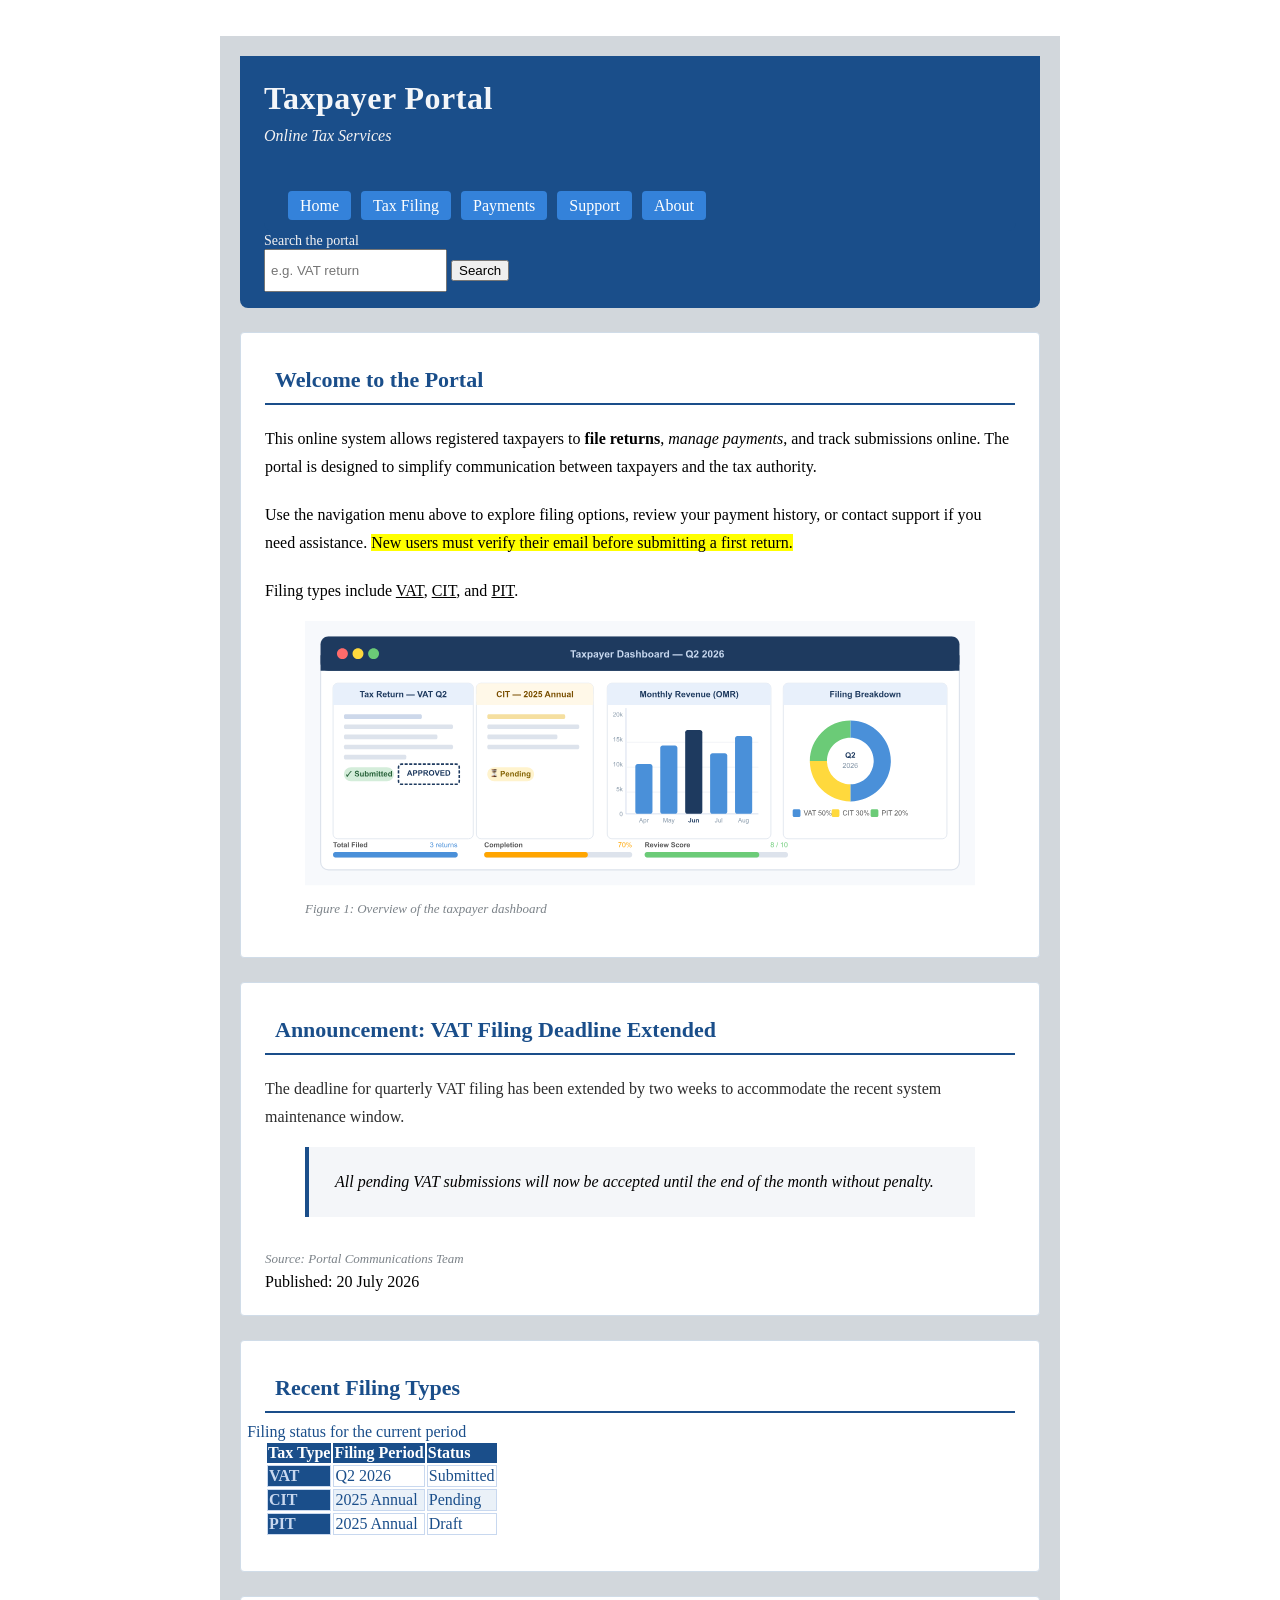
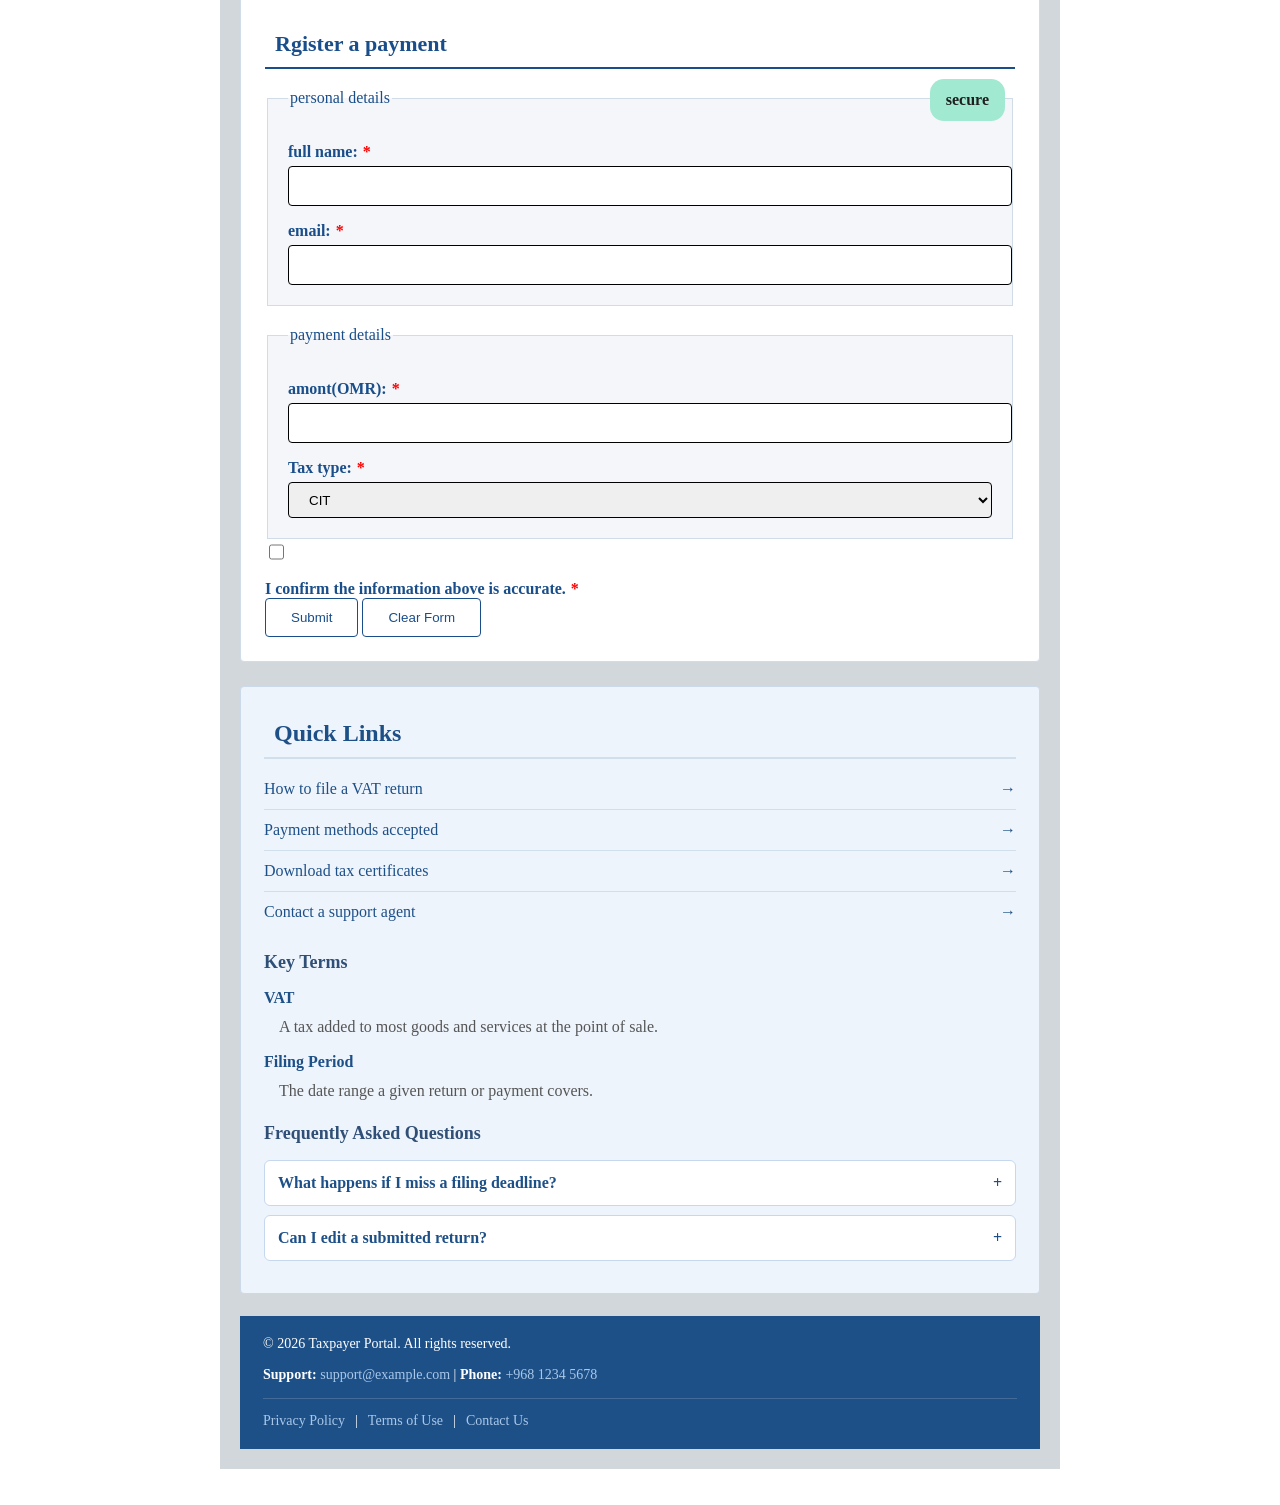
<file: index.html>
<!DOCTYPE html>
<html lang="en">

<head>
  <meta charset="UTF-8">
  <meta name="viewport" content="width=device-width, initial-scale=1.0">
  <title>Taxpayer Portal</title>
  <link rel="stylesheet" href="theme.css">
  <link rel="stylesheet" href="style.css">

</head>



<div class="container">

  <body>

    <header class="header">

      <h1>Taxpayer Portal</h1>
      <p class="sub-title">Online Tax Services</p>

      <nav class=" header a ">
        <a href="#">Home</a>
        <a href="./tax-forms.html">Tax Filing</a>
        <a href="#">Payments</a>
        <a href="#">Support</a>
        <a href="#">About</a>

      </nav>

      <div>
        <label class="search-lable" for="search">Search the portal</label>

        <form>
          <div>
            <input class="search-input" type="text" id="search" placeholder="e.g. VAT return">
            <button type="button">Search</button>
          </div>
      </div>
      </form>

    </header>


    <main>

      <section class="Welcome">

        <h2>Welcome to the Portal</h2>

        <p>
          This online system allows registered taxpayers to
          <strong>file returns</strong>,
          <i>manage payments</i>, and track submissions online.
          The portal is designed to simplify communication
          between taxpayers and the tax authority.
        </p>

        <p>
          Use the navigation menu above to explore filing options,
          review your payment history, or contact support if you
          need assistance.
          <mark>New users must verify their email before submitting a first return.</mark>
        </p>

        <p>
          Filing types include <u>VAT</u>, <u>CIT</u>, and <u>PIT</u>.
        </p>


        <figure>

          <img class="img" src="./Container.svg" alt="Taxpayer dashboard">

          <figcaption class="figcaption">
            Figure 1: Overview of the taxpayer dashboard
          </figcaption>

        </figure>

      </section>

      <section>
        <article>

        <div>

          <h2>Announcement: VAT Filing Deadline Extended</h2>

          <p>
            The deadline for quarterly VAT filing has been extended
            by two weeks to accommodate the recent system
            maintenance window.
          </p>

          <blockquote class="announcement-blockquote">
            <i>
              All pending VAT submissions will now be accepted
              until the end of the month without penalty.
            </i>
          </blockquote>

          <p class="announcement figcaption">
            Source: Portal Communications Team
          </p>

          <footer>
            Published:
            <time datetime="2026-07-20">20 July 2026</time>
          </footer>

      </article>
      </section>




      <section>

        <h2>Recent Filing Types</h2>

        <table class="filling-types">

          <caption class="filing-overall">
            Filing status for the current period
          </caption>

          <thead>
            <tr>
              <th>Tax Type</th>
              <th>Filing Period</th>
              <th>Status</th>
            </tr>
          </thead>

          <tbody>
            <tr>
              <td class="ft"><strong>VAT</strong></td>
              <td>Q2 2026</td>
              <td>Submitted</td>
            </tr>

            <tr>
              <td class="ft"><strong>CIT</strong></td>
              <td>2025 Annual</td>
              <td>Pending</td>
            </tr>

            <tr>
              <td class="ft "><strong>PIT</strong></td>
              <td>2025 Annual</td>
              <td>Draft</td>
            </tr>
          </tbody>

        </table>

      </section>




      <section class="registere-payment">
        <h2>Rgister a payment</h2>
        <div class="payment-secure">
        </div>
        <form>
          <fieldset>
            <legend> personal details </legend>
            <div>
              <label for="full name">full name:</label>
              <input type="text" id="full name " name="full name ">
            </div>

            <div>
              <label for="email">email:</label>
              <input type="email" id="email " name="email ">
            </div>

          </fieldset>

          <fieldset>
            <legend> payment details </legend>
            <div>
              <label for="amont">amont(OMR):</label>
              <input type="number" id="amont " name="amont ">
            </div>



            <div>
              <label for="type">Tax type:</label>

              <select id="type" name="type">
                <option value="cit">CIT</option>
                <option value="vat">VAT</option>
                <option value="pit">PIT</option>
              </select>
            </div>
          </fieldset>


          <div class="checkbox-wrapper">
            <input for="confirm" type="checkbox" name="confirm">
            <label  id="confirm">I confirm the information above is accurate.</label>
          </div>

          <div class="btn-wrapper">
              <button type="submit">Submit</button>
              <button type="reset">Clear Form</button>
          </div>
        </form>
      </section>

      

<section class="help-section">

    <div class="final-info">
        <nav class="quick-links">
            <h2>Quick Links</h2>

            <ul>
                <li><a href="#">How to file a VAT return</a></li>
                <li><a href="#">Payment methods accepted</a></li>
                <li><a href="#">Download tax certificates</a></li>
                <li><a href="#">Contact a support agent</a></li>
            </ul>
        </nav>
    </div>

    <div class="key-terms">
        <h3>Key Terms</h3>

        <dl>
            <dt>VAT</dt>
            <dd>A tax added to most goods and services at the point of sale.</dd>

            <dt>Filing Period</dt>
            <dd>The date range a given return or payment covers.</dd>
        </dl>
    </div>

    <div class="faq-section">
        <h3>Frequently Asked Questions</h3>

        <details>
            <summary>What happens if I miss a filing deadline?</summary>
            <p>You may receive a penalty depending on the applicable tax rules.</p>
        </details>

        <details>
            <summary>Can I edit a submitted return?</summary>
            <p>You may need to submit an amended return according to tax authority procedures.</p>
        </details>
    </div>

</section>

<footer class="footer">

    <p>© 2026 Taxpayer Portal. All rights reserved.</p>

    <p>
        <strong>Support:</strong>
        <a href="mailto:support@example.com">support@example.com</a>
        |
        <strong>Phone:</strong>
        <a href="tel:+96812345678">+968 1234 5678</a>
    </p>

    <nav class="footer-links">
        <a href="#">Privacy Policy</a>
        <span>|</span>
        <a href="#">Terms of Use</a>
        <span>|</span>
        <a href="#">Contact Us</a>
    </nav>

</footer>

    </main>

  </body>


</div>


</html>
</file>
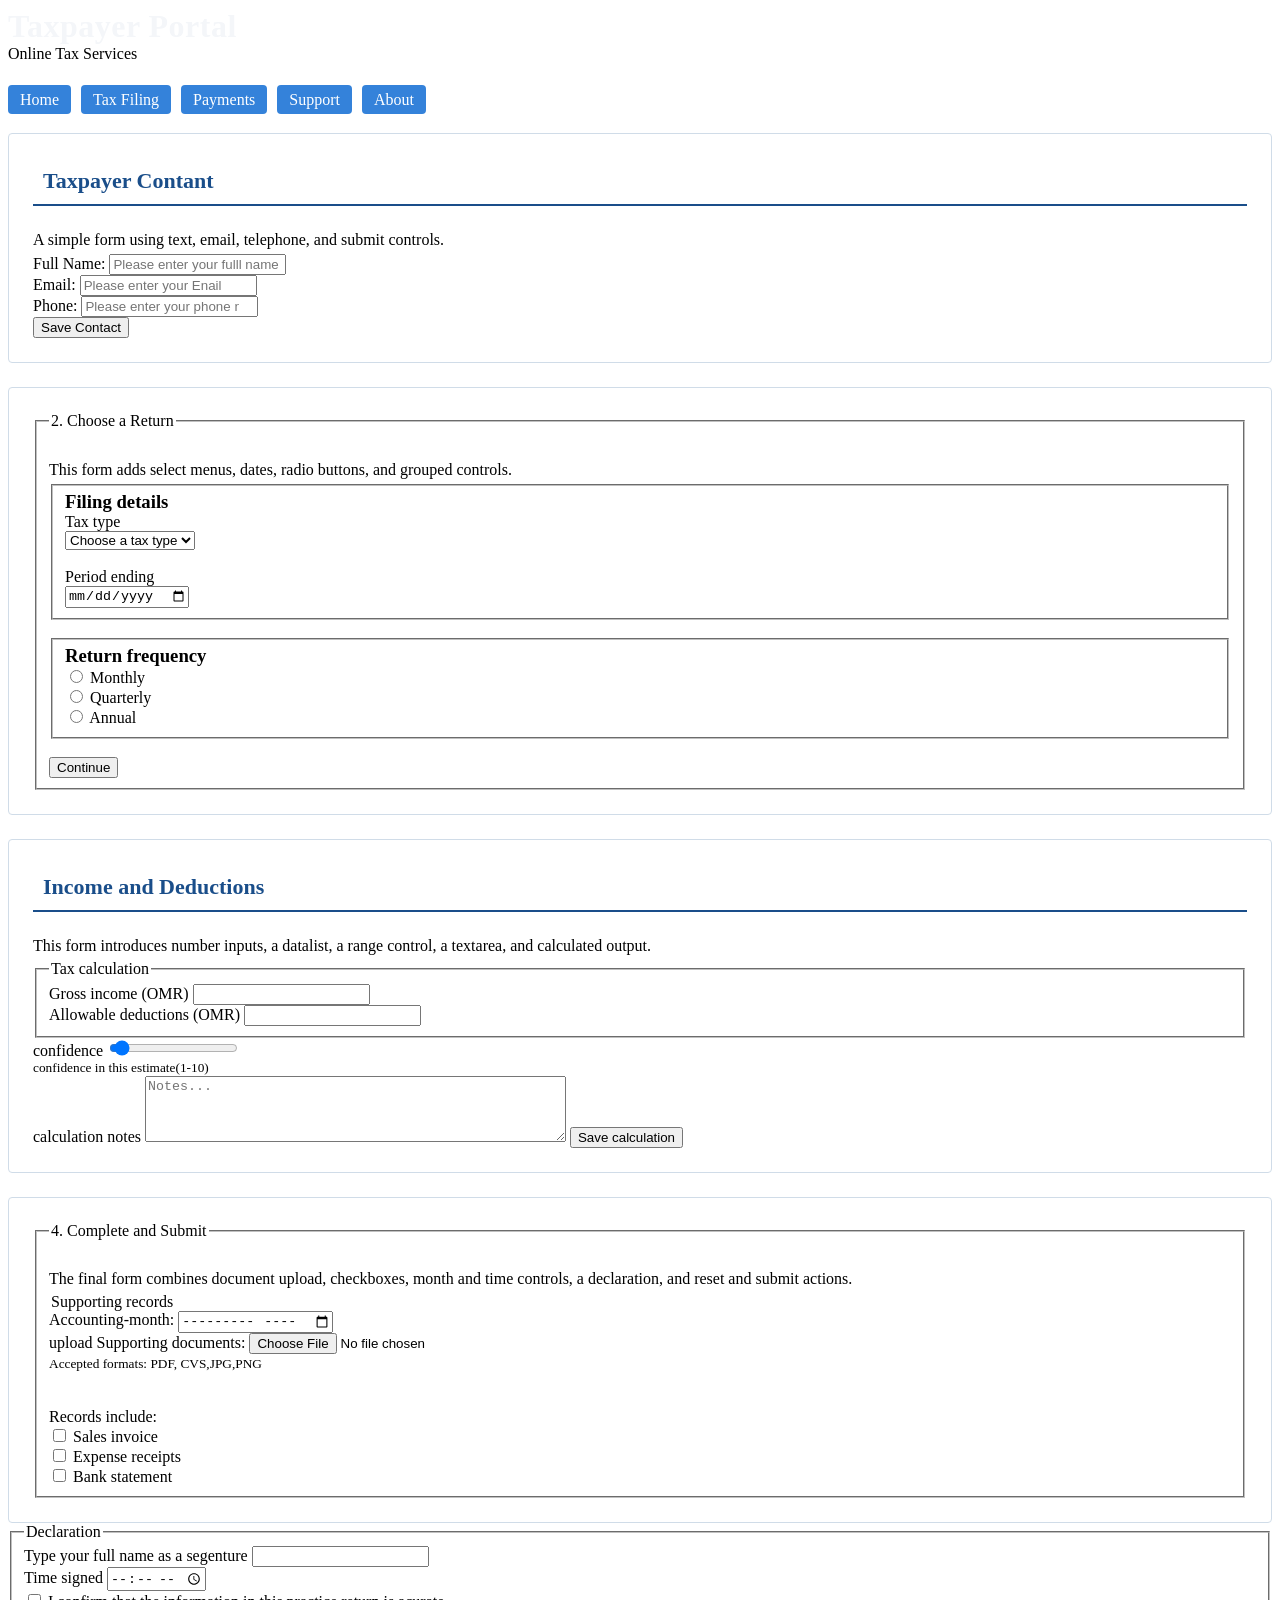
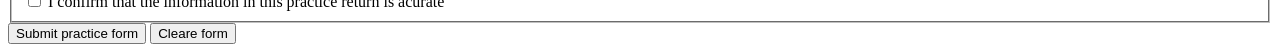
<file: tax-forms.html>
<!DOCTYPE html>
<html lang="en">

<head>
  <meta charset="UTF-8">
  <meta name="viewport" content="width=device-width, initial-scale=1.0">
  <title>Taxpayer Portal</title>
  <link rel="stylesheet" href="style.css">
</head>

<body>

  
  <header class="header-box">

    <h1>Taxpayer Portal</h1>
    <p>Online Tax Services</p>

    <nav>
      <a href="./index.html">Home</a>
      <a href="./tax-forms.html">Tax Filing</a>
      <a href="#">Payments</a>
      <a href="#">Support</a>
      <a href="#">About</a>
      
    </nav>

  </header>

  <main>

    <section class="Taxpayer-Contact">
        <h2> Taxpayer Contant </h2>
        <p>A simple form using text, email, telephone, and submit controls.</p>

        <div>
            <label for="full name "> Full Name:</label>
            <input type="text" name="full name " id="full name " placeholder="Please enter your fulll name">
        </div>

         <div>
            <label for="email "> Email:</label>
            <input type="email" name="email " id="emaile  " placeholder="Please enter your Enail">
        </div>


        <div>
            <label for="Phone number "> Phone:</label>
            <input type="number" name="" id="Phone number  " placeholder="Please enter your phone number ">
        </div>

        <button type="submit"> Save Contact</button>
        
    </section>



    <section>

    <fieldset>
        <legend>2. Choose a Return</legend>

        <p>This form adds select menus, dates, radio buttons, and grouped controls.</p>

        <form>

            <fieldset>
                <h3>Filing details</h3>

                <label for="tax-type">Tax type</label>
                <br>

                <select id="tax-type" name="tax-type">
                    <option value="">Choose a tax type</option>
                    <option value="income">Income Tax</option>
                    <option value="vat">VAT</option>
                    <option value="corporate">Corporate Tax</option>
                </select>

                <br><br>

                <label for="period">Period ending</label>
                <br>

                <input type="date" id="period" name="period">

            </fieldset>

            <br>

            <fieldset>
                <h3>Return frequency</h3>

                <input type="radio" id="monthly" name="frequency" value="monthly">
                <label for="monthly">Monthly</label>
                <br>

                <input type="radio" id="quarterly" name="frequency" value="quarterly">
                <label for="quarterly">Quarterly</label>
                <br>

                <input type="radio" id="annual" name="frequency" value="annual">
                <label for="annual">Annual</label>

            </fieldset>

            <br>

            <button type="button">Continue</button>

        </form>

    </fieldset>

</section>


    <section class="Income-Deductions">

        <h2>Income and Deductions</h2>
        <p>This form introduces number inputs, a datalist, a range control, a textarea, and calculated output.</p>
        <form>
            <fieldset>
                <legend>Tax calculation</legend>

                <div>
                    <label for="text" >Gross income (OMR)</label>
                    <input type="text " id="text" name="text">
                </div> 

                <div>
                    <label for="text" >Allowable deductions (OMR)</label>
                    <input type="text " id="text" name="text">
                </div> 
            </fieldset>
            <div>
                <label for="confidence">confidence </label>
                <input type="range" id="confidence" min="1" step="1" value="5">
                <small style="display: block">confidence in this estimate(1-10)</small>
            </div>

            <dive>
                <label for="notes">calculation notes</label>
                <textarea id="notes" name="notes" rows="4" cols="50" placeholder="Notes..."></textarea>

            </dive>
            <button type="submit">Save calculation</button>



        </form>



    </section>


   
     <section>
        <form>
           
            <fieldset>
                <legend>4. Complete and Submit</legend>
                <p>The final form combines document upload, checkboxes, month and time controls, a declaration, and reset and submit actions.</p>

                <legend>Supporting records</legend>
                <label for="accounting-month">Accounting-month:</label>
                <input class="form-control" type="month" id="accounting-month" name="accounting-month">
            </br>

                <label for="supporting-document">upload Supporting documents:</label>
                <input class="form-control" type="file" id="supporting-document" name="supporting-document" accept=".pdf, CSV,.jpg,.png">
        </br>
                <small>Accepted formats: PDF, CVS,JPG,PNG </small>
                 </br>
                  </br>
                   </br>

                <div>

                    <span>Records include:</span>
                     </br>
                    
                    <input type="checkbox" id="invoice" name="records" value="invoice">
                    <label for="invoice">Sales invoice</label>

                </br>

                    <input type="checkbox" id=" expenseReceipts" name="records" value=" Expense receipts">
                    <label for="invoice"> Expense receipts</label>

                    </br>

                    <input type="checkbox" id=" bankStatement" name="records" value=" Bank statement">
                    <label for="invoice"> Bank statement</label>



                </div>









            </fieldset>
             
        </form>
    </section>
   


    <fieldset>
        <legend>Declaration</legend>
        <label for="segenture">Type your full name as a segenture</label>
        <input type=" text" name="segenture " id="segenture">
        <small></small>

    

       <div>
         <label for="submissions-time">Time signed</label>
        <input type="time" name="submissions-time " id="submissions-time">
        <small></small>
       </div>

       <input type="checkbox" id="declaration" name="declaration" required>
       <label for="declaration" > I confirm that the information in this practice return is acurate</label>




    </fieldset>
    <button type="submit"> Submit practice form</button>
    <button type="reset"> Cleare form</button>

   
</body>

</html>
</file>
<file: theme.css>
:root {
    --primary-color:#1A4E8A;
    --therd-color: #EAF1F8;
    --color4: #FFFFFF;
}
</file>
<file: style.css>
body {
    font-family: Georgia, serif;
}

.container {
    margin: 36px auto;
    padding: 20px;
    max-width: 800px;
    background-color: rgb(210, 215, 220);
}

.img {
    width: 100%;
}

.body, h1, h2, h3, h4, p {
    margin: 0;
    padding: 0;
}

.header {
    color: aliceblue;
    padding: 24px 24px 16px;
    border-bottom-right-radius: 8px;
    border-bottom-left-radius: 8px;
    background-color: #1A4E8A;
}

h1 {
    font-weight: 700;
    font-size: 32px;
    letter-spacing: 0.5px;
    color: #F4F6F9;
}

.sub-title {
    margin-top: 10px;
    font-weight: 400;
    font-style: italic;
    color: #f5f3f3;
}

header nav {
    margin-top: 28px;
}

header a {
    margin-right: 6px;
    color: white;
    padding: 6px 12px;
    background-color: #3482da;
    text-decoration: none;
    border-radius: 4px;
}

header a:hover {
    background-color: #457ebe;
}

.line {
    margin-top: 24px;
    margin-bottom: 30px;
    height: 1px;
    background-color: #3f8ce4;
}

.search-lable {
    font-weight: 400;
    font-size: 14px;
    color: #f5f3f3;
}

.search-input {
    padding: 12px 5px;
    color: #f5f3f3;
}

section {
    background: #FFF;
    margin-top: 24px;
    padding: 24px;
    border-radius: 4px;
    border: 1px solid #D0DCE8;
}

section h2 {
    color: #1A4E8A;
    font-size: 22px;
    padding: 10px;
    border-bottom: 2px solid;
}

section p {
    font-size: 16px;
    margin-top: 20px;
    line-height: 28px;
}

ffigure img {
    width: 850px;
    height: auto;
    padding-top: 8px;
}
.figcaption {
    font-size: small;
    padding-top: 8px;
    color: rgb(123, 130, 136);
    font-style: italic;
}

article h2 {
    color: #1A4E8A;
}

article p {
    color: #2C2C2C;
    line-height: 28px;
}

.announcement figure {
    margin-top: 26px;
}

.announcement-blockquote {
    background-color: #F4F6F9;
    border-left: 4px solid #1A4E8A;
    padding: 26px;
    font-style: italic;
}

.announcement figcaption {
    color: #666;
    margin-top: 24px;
}

.announcement-date {
    margin-top: 24px;
}

.trcol {
    background: #1A4E8A;
    color: #F4F6F9;
}

.filing-overall {
    color: #1A4E8A;
    margin-left: -50px;
}

.progress-wrapper {
    margin-top: 20px;
    width: 49%;
    display: inline-block;
}

.filling-types table {
    width: 100%;
}

.filling-types th {
    background-color: var(--primary-color);
    color: var(--color4);
    text-align: left;
}

.filling-types td {
    border: 1px solid #C8D8EF;
}

.filling-types tr:nth-child(even) {
    background-color: var(--therd-color);
}

.filling-types {
    color: var(--primary-color);
    margin: 10px 0;
}

.ft {
    background-color: var(--primary-color);
    color: #C8D8EF;
}

.payment-secure {
    position: relative;
}

.payment-secure::after {
    content: 'secure';
    position: absolute;
    right: 10px;
    top: 10px;
    border-radius: 14px;
    background-color: rgb(162, 233, 209);
    color: rgb(30, 32, 32);
    font-weight: 700;
    padding: 12px 16px;
}

.payment-secure:hover::after {
    background-color: rgb(152, 244, 213);
}

.registere-payment label::after {
    content: "*";
    color: red;
    padding-left: 5px;
}

.registere-payment fieldset {
    background-color: #f4f6fa;
    margin-top: 20px;
    padding: 20px;
    border: 1px solid #D0DCE8;
    color: #1A4E8A;
}

.registere-payment label {
    margin-top: 16px;
    display: block;
    font-weight: bold;
    color: #1A4E8A;
}

.registere-payment input,
.registere-payment select {
    width: 100%;
    margin-top: 5px;
    height: 36px;
    border: 1px solid;
    border-radius: 4px;
    padding-left: 16px;
}

.checkbox-wrapper label {
    font-weight: 700;
}

.checkbox-wrapper input {
    width: 15px;
    height: 16px;
}

.registere-payment button:hover {
    background-color: #1A4E8A;
    color: #f4f6fa;
}

.registere-payment button {
    border: 1px solid;
    padding: 11px 25px;
    color: #1A4E8A;
    background-color: transparent;
    border-radius: 4px;
    transition: ease .3s;
}

/* Quick Links section */

.help-section {
    background-color: #eef4fc;
    border: 1px solid #cbd9eb;
    padding: 23px;
    color: #294b73;
    font-family: Georgia, serif;
}

.final-info h3 {
    color: #1A4E8A;
    font-size: 18px;
}

.quick-links h2 {
    color: #1e5088;
    font-size: 24px;
    margin-bottom: 10px;
    padding-bottom: 10px;
    border-bottom: 2px solid #d1dfed;
}

.quick-links ul {
    list-style: none;
    padding: 0;
    margin: 0;
    width: 100%;
}

.quick-links li {
    position: relative;
    width: 100%;
    padding: 11px 0;
    border-bottom: 1px solid #d1dfed;
}

.quick-links li:last-child {
    border-bottom: none;
}

.quick-links a {
    display: block;
    width: 100%;
    color: #1e5088;
    text-decoration: none;
    font-size: 16px;
    white-space: nowrap;
    padding-right: 25px;
}

.quick-links a::after {
    content: "→";
    position: absolute;
    right: 0;
    top: 50%;
    transform: translateY(-50%);
}

/* Key Terms */

.key-terms h3,
.faq-section h3 {
    color: #304f76;
    font-size: 18px;
    margin-top: 20px;
    margin-bottom: 16px;
}

.key-terms dt {
    color: #1e5088;
    font-weight: bold;
    margin-top: 14px;
    margin-bottom: 8px;
}

.key-terms dd {
    color: #555;
    margin-left: 15px;
    line-height: 1.5;
}

/* Frequently Asked Questions */

.faq-section details {
    background-color: white;
    border: 1px solid #c5d8ee;
    border-radius: 6px;
    margin-bottom: 9px;
    padding: 13px;
}

.faq-section summary {
    color: #1e5088;
    font-weight: bold;
    cursor: pointer;
    list-style: none;
}

.faq-section summary::after {
    content: "+";
    float: right;
}

.faq-section details[open] summary::after {
    content: "−";
}

.faq-section details p {
    color: #555;
    margin-top: 12px;
}

/* Footer */

.footer {
    background-color: #1e5088;
    color: white;
    padding: 20px 23px;
    margin-top: 22px;
    font-size: 14px;
    font-family: Georgia, serif;
}

.footer p {
    margin-bottom: 15px;
}

.footer a {
    color: #a9c7e8;
    text-decoration: none;
}

.footer-links {
    border-top: 1px solid #426b99;
    padding-top: 14px;
    display: flex;
    gap: 10px;
    align-items: center;
}

/* Responsive design */

@media (max-width: 600px) {
    .container {
        width: 100%;
        padding: 12px;
    }

    .help-section {
        padding: 16px;
    }

    .quick-links a {
        font-size: 14px;
    }

    .footer {
        padding: 18px 16px;
    }

    .footer-links {
        flex-wrap: wrap;
    }
}
</file>
